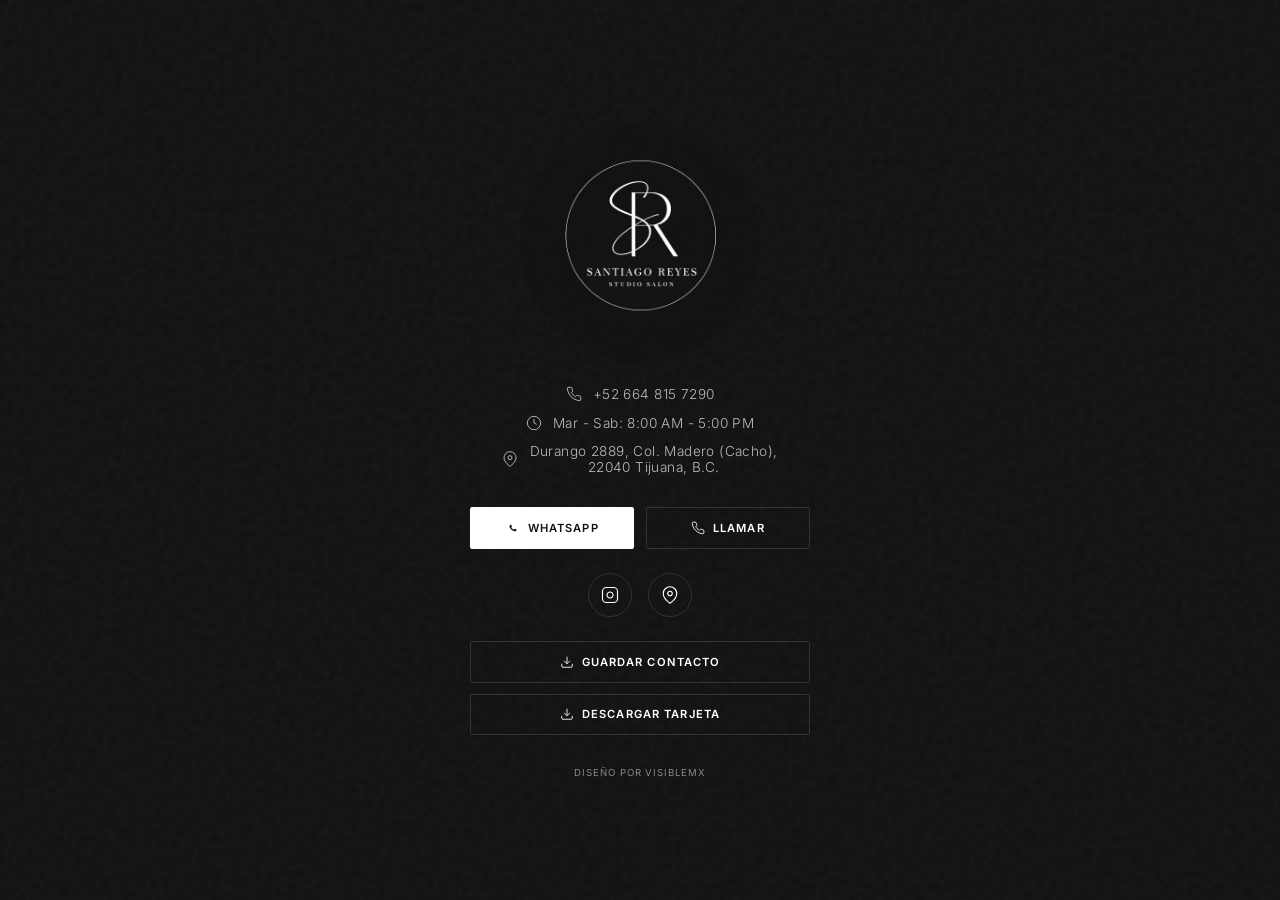
<file: tarjeta/index.html>
<!DOCTYPE html>
<html lang="es-MX">
<head>
  <meta charset="UTF-8">
  <meta name="viewport" content="width=device-width, initial-scale=1.0, maximum-scale=1.0, user-scalable=no, viewport-fit=cover">
  <title>Santiago Reyes | SR Studio Salon</title>
  <meta name="theme-color" content="#121212">
  <meta name="apple-mobile-web-app-capable" content="yes">
  <meta name="apple-mobile-web-app-status-bar-style" content="black-translucent">
  <link rel="preconnect" href="https://fonts.googleapis.com">
  <link rel="preconnect" href="https://fonts.gstatic.com" crossorigin>
  <link href="https://fonts.googleapis.com/css2?family=Cormorant+Garamond:ital,wght@0,400;0,500;1,400&family=Inter:wght@300;400;500;600&display=swap" rel="stylesheet">

  <style>
    /* --- VARIABLES (TEMA OSCURO CLEAN) --- */
    :root {
      --bg-color: #121212;
      --text-primary: #ffffff;
      --text-secondary: #bbbbbb;
      --btn-bg: #ffffff;
      --btn-text: #121212;
      --outline-border: #333333;
      --icon-color: #ffffff;
      --noise-opacity: 0.04; /* Textura muy sutil */
    }

    /* --- BASE --- */
    * { margin: 0; padding: 0; box-sizing: border-box; -webkit-tap-highlight-color: transparent; }
    
    body {
      font-family: 'Inter', sans-serif;
      background-color: var(--bg-color); 
      color: var(--text-primary);
      min-height: 100vh;
      display: flex;
      justify-content: center;
      align-items: center;
      padding: 2rem 1.5rem;
      -webkit-font-smoothing: antialiased;
      position: relative;
    }

    /* --- TEXTURA DE FONDO --- */
    body::before {
      content: "";
      position: fixed;
      top: 0; left: 0; width: 100%; height: 100%;
      background-image: url("data:image/svg+xml,%3Csvg viewBox='0 0 200 200' xmlns='http://www.w3.org/2000/svg'%3E%3Cfilter id='noiseFilter'%3E%3CfeTurbulence type='fractalNoise' baseFrequency='0.65' numOctaves='3' stitchTiles='stitch'/%3E%3C/filter%3E%3Crect width='100%25' height='100%25' filter='url(%23noiseFilter)' opacity='1'/%3E%3C/svg%3E");
      pointer-events: none;
      z-index: -1;
      opacity: var(--noise-opacity);
    }
    
    /* --- TARJETA --- */
    .card {
      width: 100%;
      max-width: 340px;
      display: flex;
      flex-direction: column;
      align-items: center;
      text-align: center;
      position: relative;
      z-index: 1;
    }
    
    /* --- LOGO CLEAN --- */
    .logo {
      width: 240px;
      height: 240px;
      margin-bottom: 1.5rem;
      border-radius: 50%; /* Fuerza la forma circular */
      overflow: hidden;
      display: flex;
      align-items: center;
      justify-content: center;
      /* Animación de entrada sutil */
      opacity: 0;
      animation: fadeDown 0.8s ease-out forwards;
    }
    
    .logo img {
      width: 100%;
      height: 100%;
      object-fit: cover;
      /* SIN FILTROS EXTRAÑOS, se espera logo limpio */
    }
    
    /* --- INFO --- */
    .content-wrapper {
      width: 100%;
      opacity: 0;
      animation: fadeUp 0.8s ease-out 0.2s forwards;
    }

    .info {
      display: flex;
      flex-direction: column;
      gap: 0.8rem;
      margin-bottom: 2rem;
    }
    
    .info-item {
      display: flex;
      align-items: center;
      justify-content: center;
      gap: 0.7rem;
      font-size: 0.85rem;
      color: var(--text-secondary);
      font-weight: 300;
      letter-spacing: 0.03em;
    }
    
    .info-item svg {
      width: 16px;
      height: 16px;
      color: var(--icon-color);
      stroke-width: 1px;
    }
    
    /* --- BOTONES OPTIMIZADOS --- */
    .buttons-row {
      display: flex;
      gap: 0.7rem;
      width: 100%;
      margin-bottom: 0.7rem; /* Espacio entre filas de botones */
    }
    
    .btn {
      flex: 1;
      display: flex;
      align-items: center;
      justify-content: center;
      gap: 0.5rem;
      /* Botones más delgados y elegantes */
      padding: 0.8rem 0.5rem;
      font-family: 'Inter', sans-serif;
      font-size: 0.7rem;
      font-weight: 600;
      letter-spacing: 0.1em;
      text-transform: uppercase;
      text-decoration: none;
      border-radius: 2px;
      cursor: pointer;
      transition: all 0.2s ease;
    }
    
    .btn svg { width: 14px; height: 14px; }
    
    .btn-white {
      background: var(--btn-bg);
      color: var(--btn-text);
      border: 1px solid var(--btn-bg);
    }
    
    .btn-outline {
      background: transparent;
      color: var(--text-primary);
      border: 1px solid var(--outline-border);
    }

    .btn-full {
        width: 100%;
    }
    
    .btn:active { transform: translateY(1px); opacity: 0.9; }
    
    /* --- REDES SOCIALES --- */
    .social {
      display: flex;
      gap: 1rem;
      margin: 1.5rem 0;
      justify-content: center;
    }
    
    .social-link {
      width: 44px;
      height: 44px;
      display: flex;
      align-items: center;
      justify-content: center;
      border: 1px solid var(--outline-border);
      color: var(--text-primary);
      border-radius: 50%;
      transition: all 0.3s ease;
    }
    
    .social-link:active {
      background: var(--text-primary);
      color: var(--bg-color);
      border-color: var(--text-primary);
    }
    
    .social-link svg { width: 18px; height: 18px; stroke-width: 1.5px; }
    
    .footer {
      margin-top: 2rem;
      font-size: 0.6rem;
      color: var(--text-secondary);
      letter-spacing: 0.1em;
      text-transform: uppercase;
      opacity: 0.7;
    }
    .footer a { color: var(--text-secondary); text-decoration: none; }

    /* --- ANIMACIONES --- */
    @keyframes fadeDown { from { opacity: 0; transform: translateY(-20px); } to { opacity: 1; transform: translateY(0); } }
    @keyframes fadeUp { from { opacity: 0; transform: translateY(20px); } to { opacity: 1; transform: translateY(0); } }
  </style>
</head>
<body>

  <div class="card">
    <div class="logo">
      <img src="logo-sr-black.png" alt="SR Studio Salon">
    </div>
    
    <div class="content-wrapper">
      <div class="info">
        <div class="info-item">
          <svg viewBox="0 0 24 24" fill="none" stroke="currentColor"><path d="M22 16.92v3a2 2 0 0 1-2.18 2 19.79 19.79 0 0 1-8.63-3.07 19.5 19.5 0 0 1-6-6 19.79 19.79 0 0 1-3.07-8.67A2 2 0 0 1 4.11 2h3a2 2 0 0 1 2 1.72 12.84 12.84 0 0 0 .7 2.81 2 2 0 0 1-.45 2.11L8.09 9.91a16 16 0 0 0 6 6l1.27-1.27a2 2 0 0 1 2.11-.45 12.84 12.84 0 0 0 2.81.7A2 2 0 0 1 22 16.92z"/></svg>
          <span>+52 664 815 7290</span>
        </div>
        <div class="info-item">
          <svg viewBox="0 0 24 24" fill="none" stroke="currentColor"><circle cx="12" cy="12" r="10"/><polyline points="12 6 12 12 16 14"/></svg>
          <span>Mar - Sab: 8:00 AM - 5:00 PM</span>
        </div>
        <div class="info-item" style="text-align: center;">
          <svg viewBox="0 0 24 24" fill="none" stroke="currentColor"><path d="M21 10c0 7-9 13-9 13s-9-6-9-13a9 9 0 0 1 18 0z"/><circle cx="12" cy="10" r="3"/></svg>
          <span>Durango 2889, Col. Madero (Cacho),<br>22040 Tijuana, B.C.</span>
        </div>
      </div>
      
      <div class="buttons-row">
        <a href="https://wa.me/526648157290" class="btn btn-white" target="_blank">
          <svg viewBox="0 0 24 24" fill="currentColor"><path d="M17.472 14.382c-.297-.149-1.758-.867-2.03-.967-.273-.099-.471-.148-.67.15-.197.297-.767.966-.94 1.164-.173.199-.347.223-.644.075-.297-.15-1.255-.463-2.39-1.475-.883-.788-1.48-1.761-1.653-2.059-.173-.297-.018-.458.13-.606.134-.133.298-.347.446-.52.149-.174.198-.298.298-.497.099-.198.05-.371-.025-.52-.075-.149-.669-1.612-.916-2.207-.242-.579-.487-.5-.669-.51-.173-.008-.371-.01-.57-.01-.198 0-.52.074-.792.372-.272.297-1.04 1.016-1.04 2.479 0 1.462 1.065 2.875 1.213 3.074.149.198 2.096 3.2 5.077 4.487.709.306 1.262.489 1.694.625.712.227 1.36.195 1.871.118.571-.085 1.758-.719 2.006-1.413.248-.694.248-1.289.173-1.413-.074-.124-.272-.198-.57-.347z"/></svg>
          WhatsApp
        </a>
        <a href="tel:+526648157290" class="btn btn-outline">
          <svg viewBox="0 0 24 24" fill="none" stroke="currentColor" stroke-width="1.5"><path d="M22 16.92v3a2 2 0 0 1-2.18 2 19.79 19.79 0 0 1-8.63-3.07 19.5 19.5 0 0 1-6-6 19.79 19.79 0 0 1-3.07-8.67A2 2 0 0 1 4.11 2h3a2 2 0 0 1 2 1.72 12.84 12.84 0 0 0 .7 2.81 2 2 0 0 1-.45 2.11L8.09 9.91a16 16 0 0 0 6 6l1.27-1.27a2 2 0 0 1 2.11-.45 12.84 12.84 0 0 0 2.81.7A2 2 0 0 1 22 16.92z"/></svg>
          Llamar
        </a>
      </div>

      <div class="social">
        <a href="https://www.instagram.com/srstudiosalon" target="_blank" class="social-link">
          <svg viewBox="0 0 24 24" fill="none" stroke="currentColor"><rect x="2" y="2" width="20" height="20" rx="5"/><path d="M16 11.37A4 4 0 1 1 12.63 8 4 4 0 0 1 16 11.37z"/><line x1="17.5" y1="6.5" x2="17.51" y2="6.5"/></svg>
        </a>
        <a href="https://maps.app.goo.gl/ioGuYozx8kASXQtw6" target="_blank" class="social-link">
          <svg viewBox="0 0 24 24" fill="none" stroke="currentColor"><path d="M21 10c0 7-9 13-9 13s-9-6-9-13a9 9 0 0 1 18 0z"/><circle cx="12" cy="10" r="3"/></svg>
        </a>
      </div>

      <div class="buttons-row">
        <button class="btn btn-outline" onclick="downloadVCard()">
          <svg viewBox="0 0 24 24" fill="none" stroke="currentColor" stroke-width="1.5"><path d="M21 15v4a2 2 0 0 1-2 2H5a2 2 0 0 1-2-2v-4"/><polyline points="7 10 12 15 17 10"/><line x1="12" y1="15" x2="12" y2="3"/></svg>
          Guardar contacto
        </button>
      </div>
      <div class="buttons-row">
        <button class="btn btn-outline" onclick="downloadCardImage()">
            <svg viewBox="0 0 24 24" fill="none" stroke="currentColor" stroke-width="1.5"><path d="M21 15v4a2 2 0 0 1-2 2H5a2 2 0 0 1-2-2v-4"/><polyline points="7 10 12 15 17 10"/><line x1="12" y1="15" x2="12" y2="3"/></svg>
            Descargar Tarjeta
          </button>
      </div>
      
      <div class="footer">
        Diseño por <a href="https://mxvisible.netlify.app" target="_blank">VisibleMX</a>
      </div>
    </div>
  </div>
  
  <script>
    function downloadVCard() {
      const vcard = `BEGIN:VCARD
VERSION:3.0
FN:Santiago Reyes
N:Reyes;Santiago;;;
ORG:SR Studio Salon
TITLE:Hair Stylist
TEL;TYPE=CELL:+526648157290
URL:https://www.instagram.com/srstudiosalon
ADR;TYPE=WORK:;;Tijuana;Baja California;;México
END:VCARD`;
      const blob = new Blob([vcard], { type: 'text/vcard' });
      const url = URL.createObjectURL(blob);
      const a = document.createElement('a');
      a.href = url;
      a.download = 'Santiago_Reyes.vcf';
      a.click();
      URL.revokeObjectURL(url);
    }

    function downloadCardImage() {
      const link = document.createElement('a');
      // AQUÍ ESTÁ EL CAMBIO: Se usa 'tarjetaImg.jpg'
      // Asegúrate de que la imagen tenga la extensión correcta (.jpg o .png)
      link.href = 'tarjetaImg.png'; 
      link.download = 'Santiago_Reyes_Tarjeta.png';
      document.body.appendChild(link);
      link.click();
      document.body.removeChild(link);
    }
  </script>
</body>
</html>
</file>
